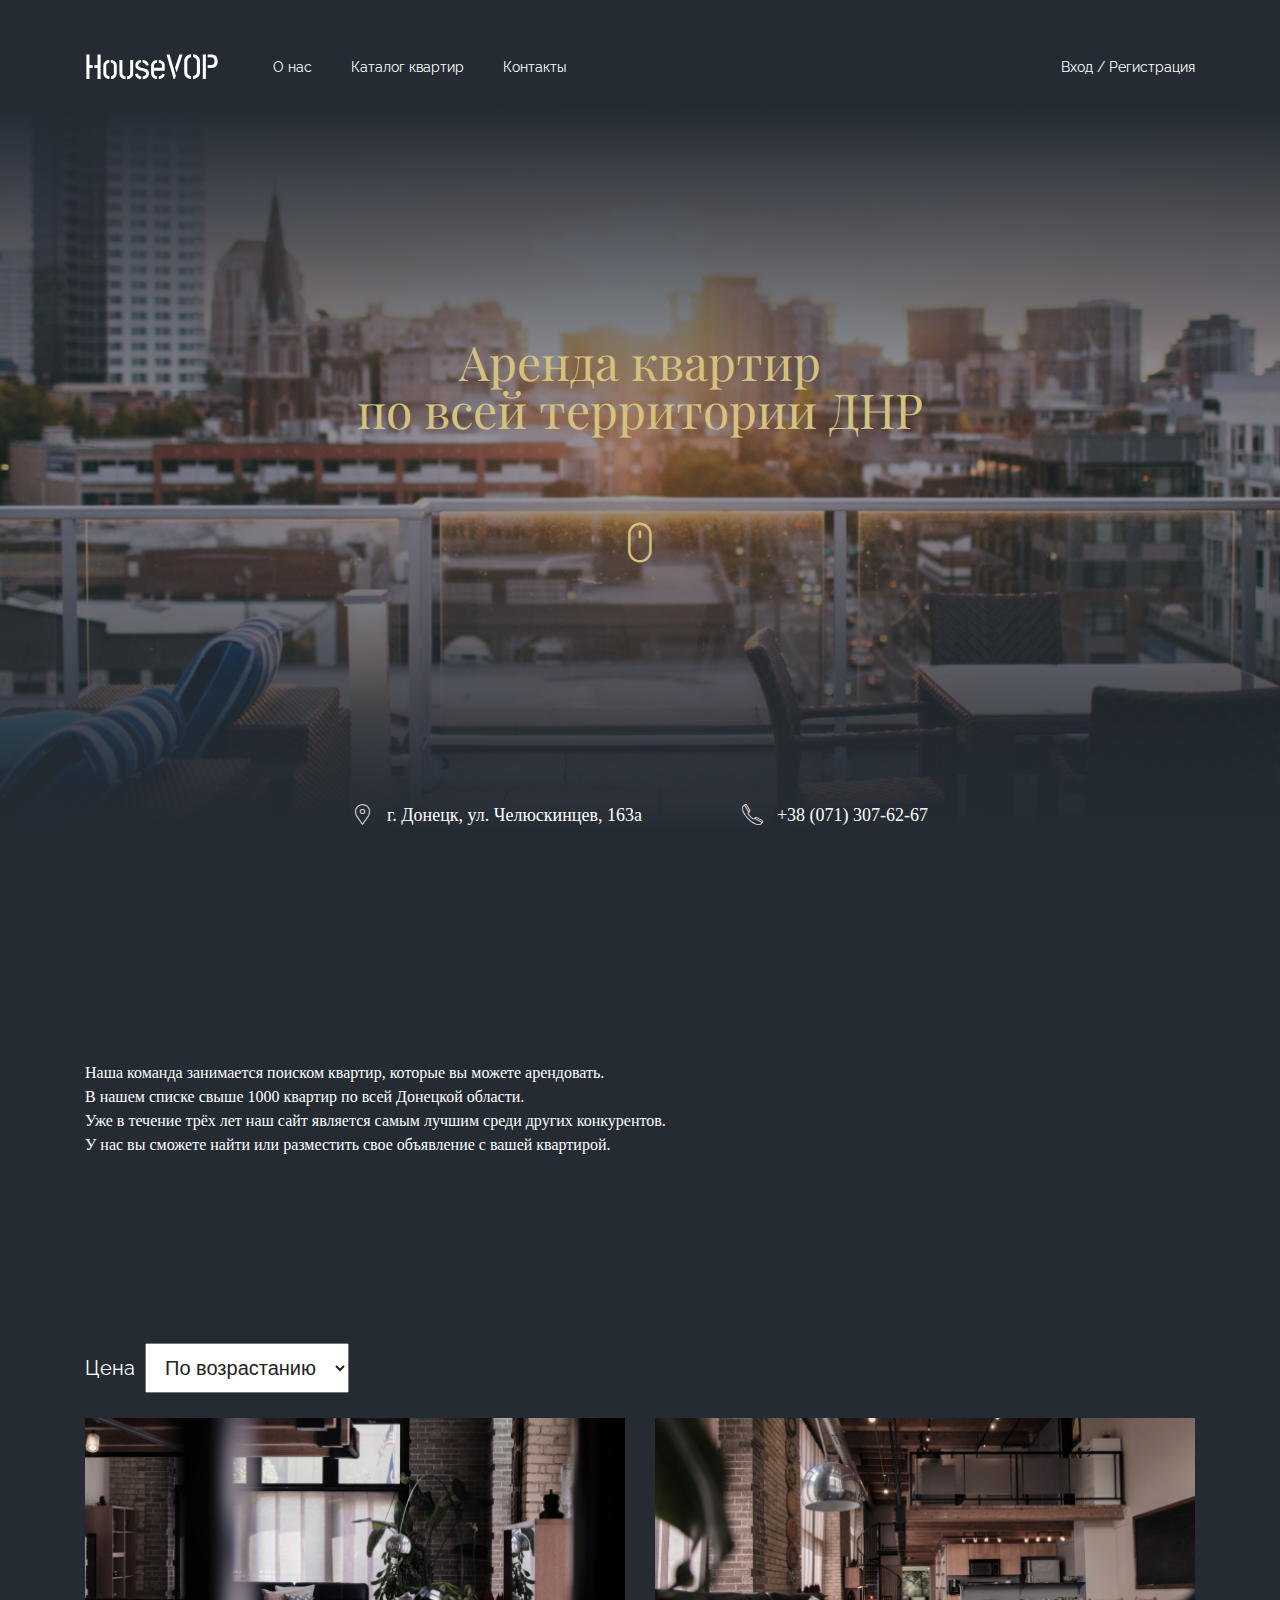
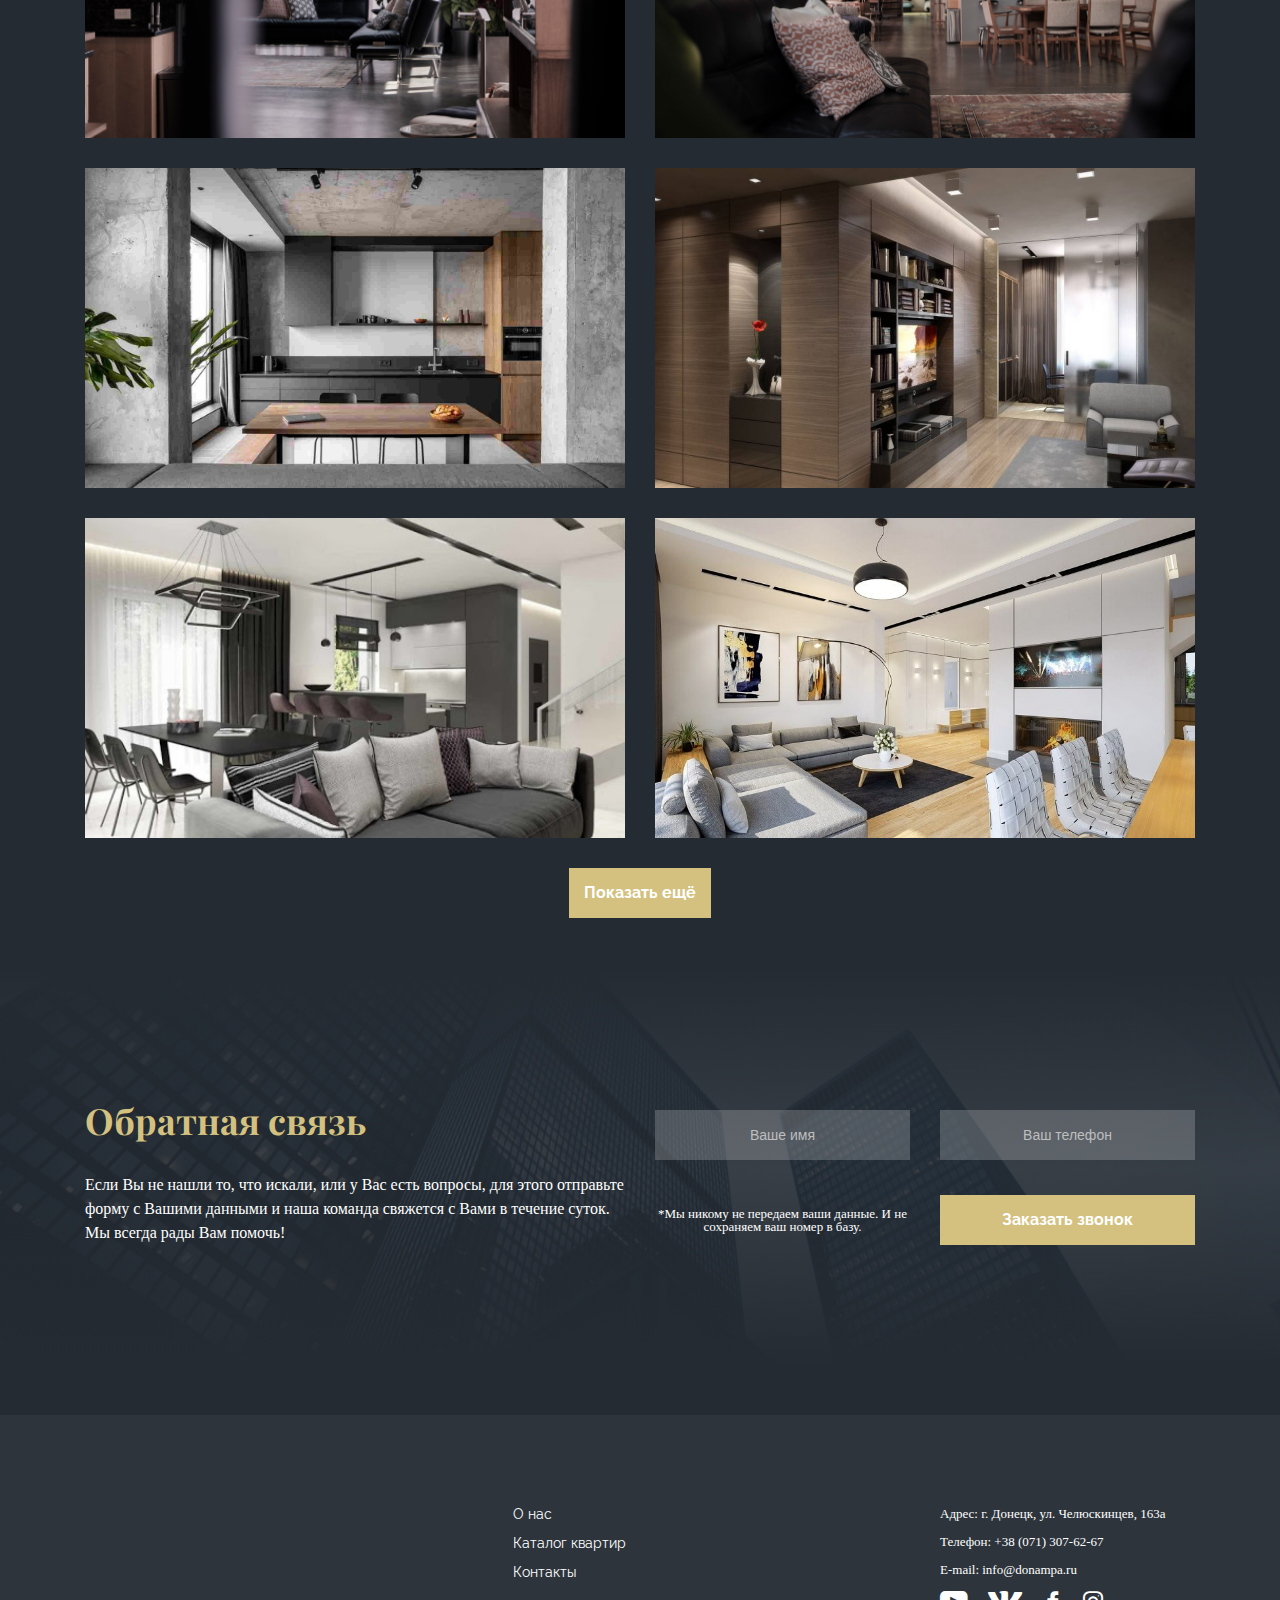
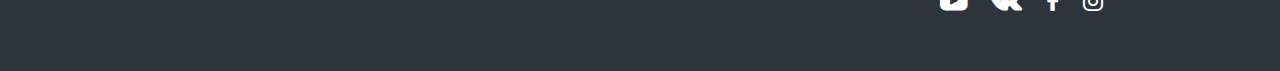
<file: index.html>
<!DOCTYPE html>
<html lang="en">
<head>
    <meta charset="UTF-8">
    <meta name="viewport" content="width=device-width, initial-scale=1.0">
    <title>Аренда квартир</title> 
    <link rel="stylesheet" href="https://cdn.jsdelivr.net/npm/bootstrap@4.5.3/dist/css/bootstrap.min.css" integrity="sha384-TX8t27EcRE3e/ihU7zmQxVncDAy5uIKz4rEkgIXeMed4M0jlfIDPvg6uqKI2xXr2" crossorigin="anonymous">
    <link href="css/reset.css" rel="stylesheet">
    <link href="css/style.css" rel="stylesheet">
    <link href="fonts/style.css" rel="stylesheet">
    <link href="css/adaptive.css" rel="stylesheet">
    <link href="https://fonts.googleapis.com/css2?family=Raleway:wght@400;700&display=swap" rel="stylesheet">
    <link href="https://fonts.googleapis.com/css2?family=Playfair+Display:wght@700&display=swap" rel="stylesheet">
    <link
    rel="stylesheet"
    href="https://cdnjs.cloudflare.com/ajax/libs/animate.css/4.1.1/animate.min.css"
  />
</head>
<body>
    <div class="ovh">
        <div class="closeblock"></div>
        <div class="btnmenu jcb">
            <div class="linemenu"></div>
            <div class="linemenu"></div>
            <div class="linemenu"></div>
        </div>
        <section id="begin">
            <header>
                <div class="container">
                    <div class="row aic jcb">
                        <div class="pd df aic">
                            <a href="#begin" class="logo">
                                <img data-wow-iteration="infinite" class="wow animate__pulse" src="img/logo.svg" alt="logo">
                            </a>
                            <nav class="menu-block pd">
                                <a href="#begin" class="logo moblogo">
                                    <img data-wow-iteration="infinite" class="wow animate__pulse" src="img/logo.svg" alt="logo">
                                </a>
                                <ul class="menu">
                                    <li class="menu-item">
                                        <a href="index.html#about">О нас</a>
                                    </li>
                                    <li class="menu-item">
                                        <a href="index.html#lofts">Каталог квартир</a>
                                    </li>
                                    <li class="menu-item">
                                        <a href="#footer">Контакты</a>
                                    </li>
                                </ul>
                            </nav>
                        </div>
                        <div class="login pdr">
                            <a href="#signin">Вход</a> / <a href="#register">Регистрация</a>
                        </div>
                        <div class="user pr pdr">
                            <div class="df aic">
                                <span id="loginuser">MariaIvchenkova</span>
                                <div class="avatar" style="background-image: url(img/default.png)"></div>
                            </div>
                            <ul class="dropdown">
                                <li><a href="profile.html">Мой профиль</a></li>
                                <li><a href="#logout">Выйти</a></li>
                            </ul>
                        </div>
                    </div>
                </div>
            </header>
            <div class="txt-begin">
                <h1>Аренда квартир <br> по всей территории ДНР</h1>
                <p class="mouse"><a href="#about" class="icon-mouse"></a></p>
            </div>
            <div class="row top-contacts aic jcc">
                <div class="contact pd"><p><i class="icon-placeholder"></i>г. Донецк, ул. Челюскинцев, 163а</p></div>
                <div class="contact mlcont pd"><p><a href="tel:+38(071)3076267"><i class="icon-phone"></i>+38 (071) 307-62-67</a></p></div>
            </div>
        </section>

        <section id="about">
            <div class="container pr left-form">
                <h2 class="wow animate__bounceInDown">О нас</h2>
                <p>Наша команда занимается поиском квартир, которые вы можете арендовать. <br>
                    В нашем списке свыше 1000 квартир по всей Донецкой области. <br>
                    Уже в течение трёх лет наш сайт является самым лучшим среди других конкурентов. <br>
                    У нас вы сможете найти или разместить свое объявление с вашей квартирой.</p>
            </div>
        </section>
        <section id="lofts">
            <div class="container pr">
                <h2 class="wow animate__bounceInDown">Каталог квартир</h2>
                <div class="sort">
                    <label for="">Цена</label>
                    <select class="form-control" id="type-calc">
                        <option value="">По возрастанию</option>
                        <option value="">По убыванию</option>
                    </select>
                </div>
                <div class="row">
                    <div class="lofts-col col-50">
                        <a href="single1.html" class="imgloft" style="background-image: url(img/1.jpg);">
                            <div class="grad wow animate__zoomIn">
                                <p>За месяц: <strong class="costmonth">5000</strong> руб. <br>
                                    За день: <strong class="costday">500</strong> руб.</p>
                                <p>Донецк, Петровский район, 4/9, 3к.</p>
                            </div>
                        </a> 
                    </div>
                    <div class="lofts-col col-50">
                        <a href="single2.html" class="imgloft" style="background-image: url(img/2.jpg);">
                            <div class="grad wow animate__zoomIn">
                                <p>За месяц: <strong class="costmonth">8000</strong> руб. <br>
                                    За день: <strong class="costday">700</strong> руб.</p>
                                <p>Донецк, Ленинский район, 4/5, 3к.</p>
                            </div>
                        </a> 
                    </div>
                    <div class="lofts-col col-50">
                        <a href="single3.html" class="imgloft" style="background-image: url(img/3.jpg);">
                            <div class="grad wow animate__zoomIn">
                                <p>За месяц: <strong class="costmonth">3000</strong> руб. <br>
                                    За день: <strong class="costday">300</strong> руб.</p>
                                <p>Донецк, Петровский район, 2/2, 4к.</p>
                            </div>
                        </a> 
                    </div>
                    <div class="lofts-col col-50">
                        <a href="single4.html" class="imgloft" style="background-image: url(img/4.jpg);">
                            <div class="grad wow animate__zoomIn">
                                <p>За месяц: <strong class="costmonth">9000</strong> руб. <br>
                                    За день: <strong class="costday">600</strong> руб.</p>
                                <p>Донецк, Киевский район, 1/9, 2к.</p>
                            </div>
                        </a> 
                    </div>
                    <div class="lofts-col col-50">
                        <a href="single5.html" class="imgloft" style="background-image: url(img/5.jpg);">
                            <div class="grad wow animate__zoomIn">
                                <p>За месяц: <strong class="costmonth">7000</strong> руб. <br>
                                    За день: <strong class="costday">700</strong> руб.</p>
                                <p>Донецк, Буденовский район, 4/9, 2к.</p>
                            </div>
                        </a> 
                    </div>
                    <div class="lofts-col col-50">
                        <a href="single6.html" class="imgloft" style="background-image: url(img/6.jpg);">
                            <div class="grad wow animate__zoomIn">
                                <p>За месяц: <strong class="costmonth">5000</strong> руб. <br>
                                    За день: <strong class="costday">500</strong> руб.</p>
                                <p>Донецк, Кировский район, 8/9, 3к.</p>
                            </div>
                        </a> 
                    </div>
                    <div class="forbtnmore col-100 df jcc">
                        <div class="btn wa df aic jcc">Показать ещё</div>
                    </div>
                </div> 
            </div>
        </section>
        <section id="form">
            <div class="container pr">
                <div class="row aie"> 
                    <div class="form-col left-form col-50">
                        <h3>Обратная связь</h3>
                        <p>Если Вы не нашли то, что искали, или у Вас есть вопросы, для этого отправьте форму с Вашими данными и наша команда свяжется с Вами в течение суток. Мы всегда рады Вам помочь!</p>
                    </div>
                    <div class="form-col right-form col-50">
                        <form class="row tac aic">
                            <div class="form2-col col-50">
                                <input name="name" type="text" placeholder="Ваше имя">
                            </div>
                            <div class="form2-col col-50">
                                <input name="tel" type="text" placeholder="Ваш телефон">
                            </div>
                            <div class="form2-col col-50">
                                <p>*Мы никому не передаем ваши данные. 
                                    И не сохраняем ваш номер в базу.</p>
                            </div>
                            <div class="form2-col col-50">
                                <div class="btn">Заказать звонок</div>
                            </div>
                        </form>
                    </div>
                </div>
        </section>
        <footer id="footer">
            <div class="container pr">
                <div class="row jcb">
                    <div class="form2-col col-25">
                        <a href="#begin" class="logo">
                            <img data-wow-iteration="infinite" class="wow animate__pulse" src="img/logo.svg" alt="logo">
                        </a>
                    </div>
                    <div class="form2-col col-25">
                        <nav class="menu-block">
                            <ul class="menu">
                                <li class="menu-item">
                                    <a href="index.html#about">О нас</a>
                                </li>
                                <li class="menu-item">
                                    <a href="index.html#lofts">Каталог квартир</a>
                                </li>
                                <li class="menu-item">
                                    <a href="#footer">Контакты</a>
                                </li>
                            </ul>
                        </nav>
                    </div>
                    <div class="form2-col col-25 contacts">
                        <p>Адрес: г. Донецк, ул. Челюскинцев, 163а</p>
                        <p>Телефон: +38 (071) 307-62-67</p>
                        <p>E-mail: <a href="emailto:info@donampa.ru">info@donampa.ru</a></p>
                        <div class="soc-icon df">
                            <a href="#" target="_blink"><i class="icon-yb"></i></a>
                            <a href="#" target="_blink"><i class="icon-vk"></i></a>
                            <a href="#" target="_blink"><i class="icon-fb"></i></a>
                            <a href="#" target="_blink"><i class="icon-ig"></i></a>
                        </div>
                    </div>
                </div>
            </div>
        </footer>
        <div class="closeblock2"></div>
        <div class="modal tac" id="signin">
            <h3>Вход</h3>
            <form>
                <div class="form2-col">
                    <input name="login" type="text" placeholder="Логин">
                </div>
                <div class="form2-col">
                    <input name="pass" type="password" placeholder="Пароль">
                </div>
                <div class="form2-col">
                    <p>*Мы никому не передаем ваши данные.</p>
                </div>
                <div class="error">Не все поля введены!</div>
                <div class="form2-col df jcc">
                    <div class="btn wa">Войти</div>
                </div>
            </form>
        </div>
        <div class="modal tac" id="register">
            <h3>Регистрация</h3>
            <form>
                <div class="form2-col">
                    <input name="login" type="text" placeholder="Логин">
                </div>
                <div class="form2-col">
                    <input name="pass" type="password" placeholder="Пароль">
                </div>
                <div class="form2-col">
                    <input name="pass2" type="password" placeholder="Пароль ещё раз">
                </div>
                <div class="form2-col">
                    <p>*Мы никому не передаем ваши данные.</p>
                </div>
                <div class="error">Не все поля введены!</div>
                <div class="form2-col df jcc">
                    <div class="btn wa">Зарегистрироваться</div>
                </div>
            </form>
        </div>
    </div>
    <script src='https://ajax.googleapis.com/ajax/libs/jquery/3.2.1/jquery.min.js'></script>
    <script src="https://cdnjs.cloudflare.com/ajax/libs/wow/1.1.2/wow.min.js"></script>
    <script src="js/slick.min.js"></script>
    <script src="js/my.js"></script>
</body>
</html>
</file>
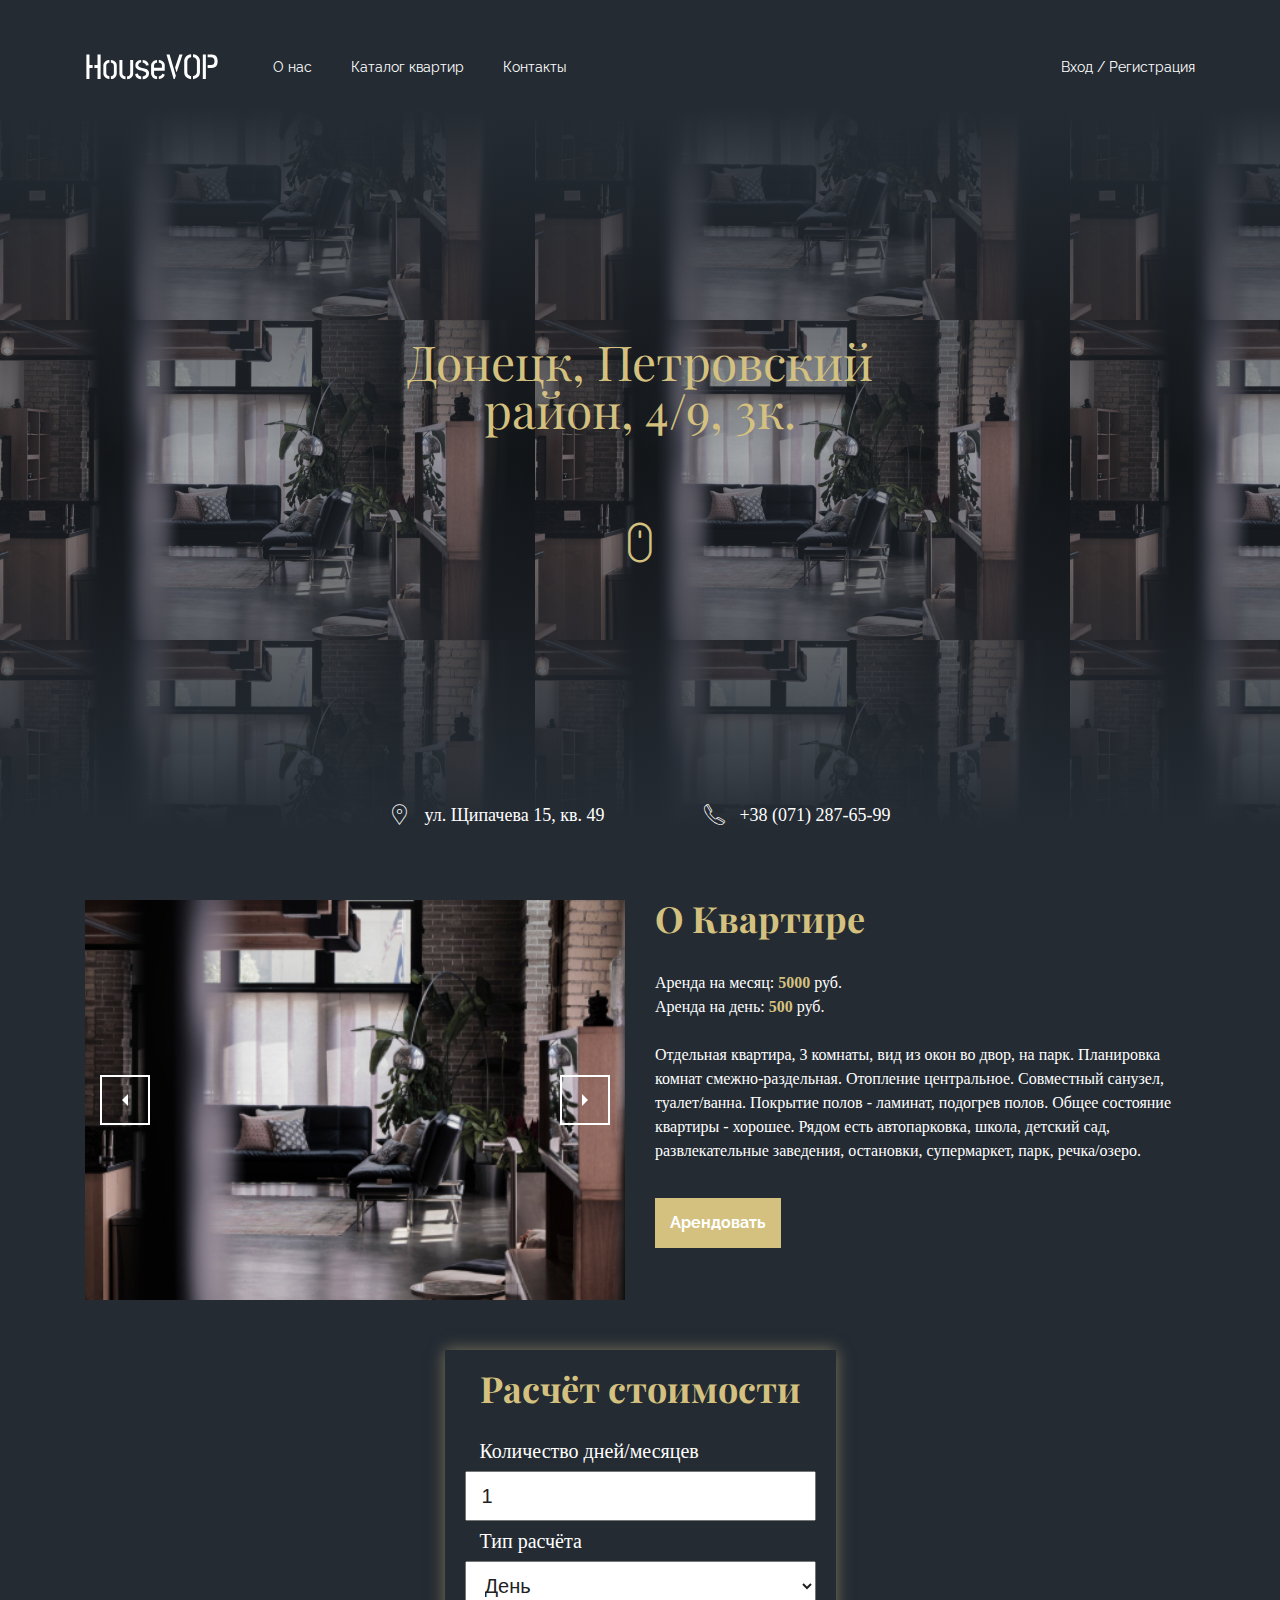
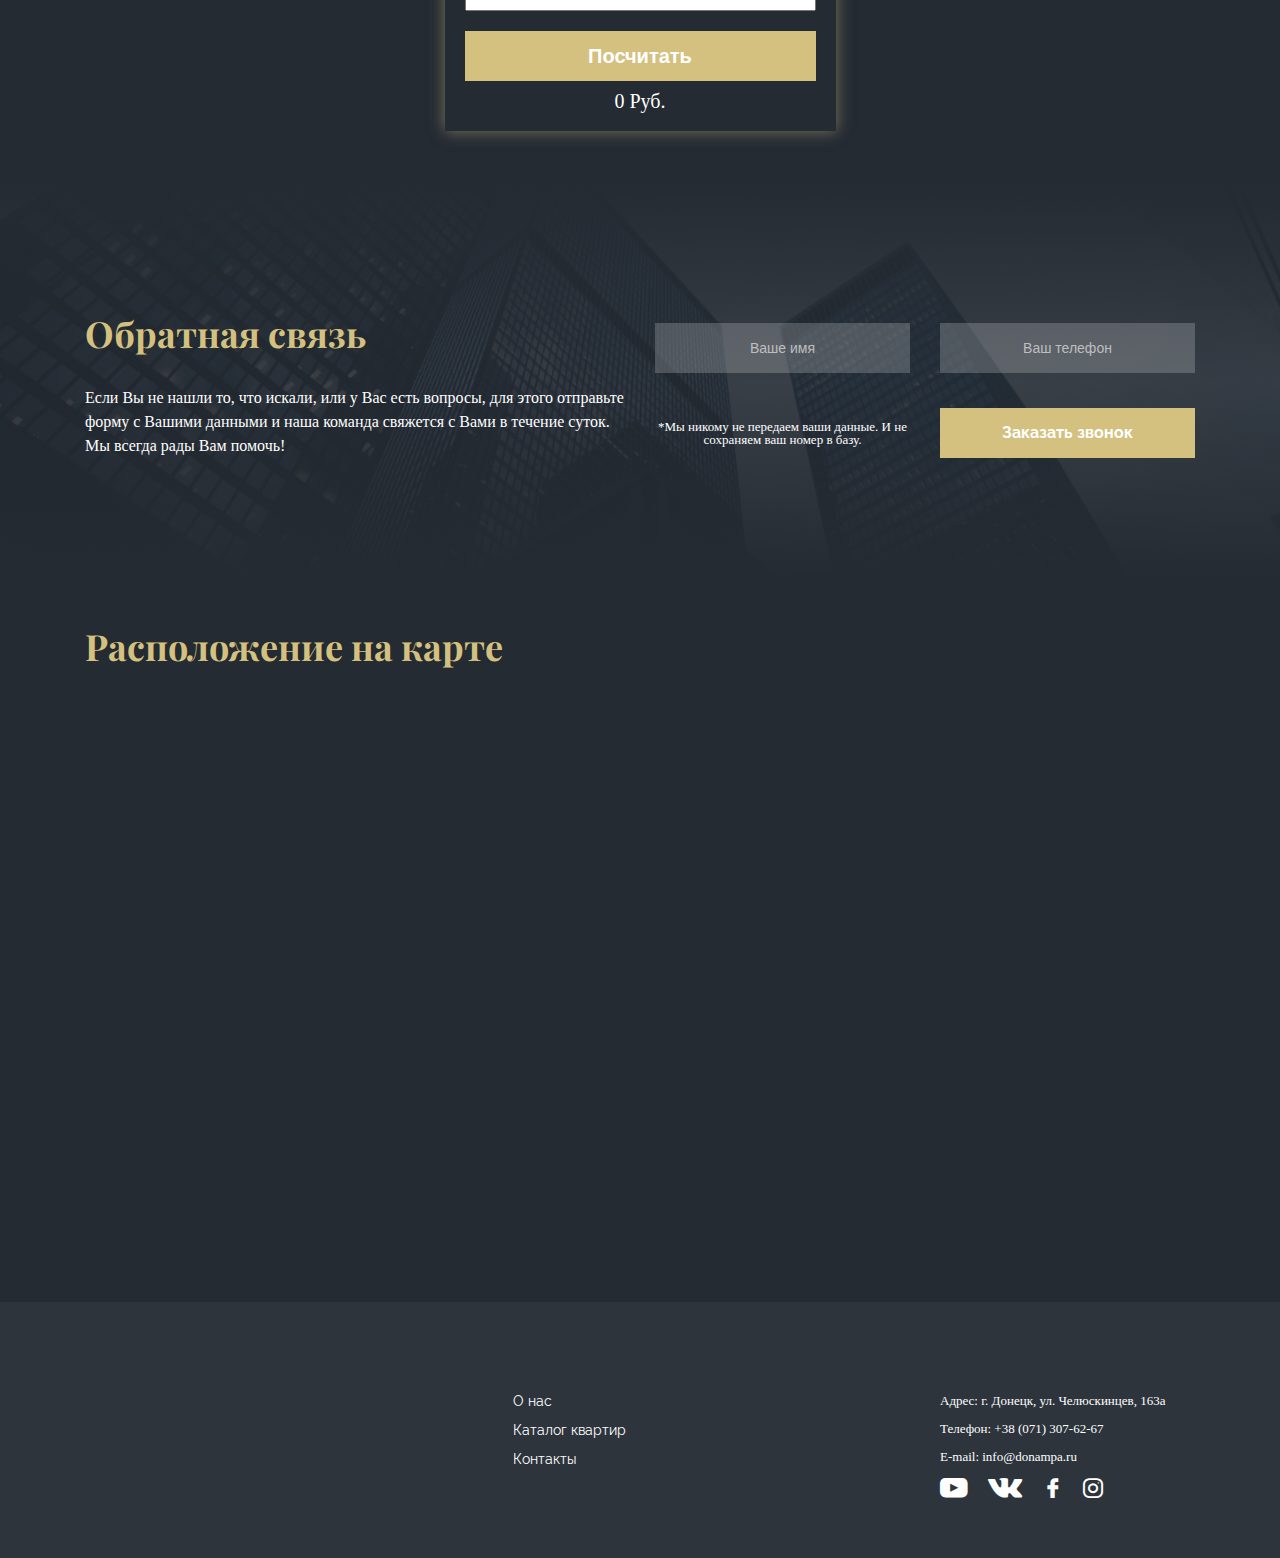
<file: single1.html>
<!DOCTYPE html>
<html lang="en">
<head>
    <meta charset="UTF-8">
    <meta name="viewport" content="width=device-width, initial-scale=1.0">
    <title>Аренда квартир</title> 
    <link href="css/reset.css" rel="stylesheet">
    <link href="css/style.css" rel="stylesheet">
    <link href="fonts/style.css" rel="stylesheet">
    <link href="css/adaptive.css" rel="stylesheet">
    <link href="https://fonts.googleapis.com/css2?family=Raleway:wght@400;700&display=swap" rel="stylesheet">
    <link href="https://fonts.googleapis.com/css2?family=Playfair+Display:wght@700&display=swap" rel="stylesheet">
    
    <link
    rel="stylesheet"
    href="https://cdnjs.cloudflare.com/ajax/libs/animate.css/4.1.1/animate.min.css"
  />
  
</head>
<body>
    <div class="ovh">
        <div class="closeblock"></div>
        <div class="btnmenu jcb">
            <div class="linemenu"></div>
            <div class="linemenu"></div>
            <div class="linemenu"></div>
        </div>
        <section id="begin" style="background: linear-gradient(180deg, #242B33 11.98%, rgba(45, 52, 60, 0.38) 51.04%, #242B33 92.19%), url(img/1.jpg);">
            <header>
                <div class="container">
                    <div class="row aic jcb">
                        <div class="pd df aic">
                            <a href="#begin" class="logo">
                                <img data-wow-iteration="infinite" class="wow animate__pulse" src="img/logo.svg" alt="logo">
                            </a>
                            <nav class="menu-block pd">
                                <a href="#begin" class="logo moblogo">
                                    <img data-wow-iteration="infinite" class="wow animate__pulse" src="img/logo.svg" alt="logo">
                                </a>
                                <ul class="menu">
                                    <li class="menu-item">
                                        <a href="index.html#about">О нас</a>
                                    </li>
                                    <li class="menu-item">
                                        <a href="index.html#lofts">Каталог квартир</a>
                                    </li>
                                    <li class="menu-item">
                                        <a href="#footer">Контакты</a>
                                    </li>
                                </ul>
                            </nav>
                        </div>
                        <div class="login pdr">
                            <a href="#signin">Вход</a> / <a href="#register">Регистрация</a>
                        </div>
                        <div class="user pr pdr">
                            <div class="df aic">
                                <span id="loginuser">MariaIvchenkova</span>
                                <div class="avatar" style="background-image: url(img/default.png)"></div>
                            </div>
                            <ul class="dropdown">
                                <li><a href="profile.html">Мой профиль</a></li>
                                <li><a href="#logout">Выйти</a></li>
                            </ul>
                        </div>
                    </div>
                </div>
            </header>
            <div class="txt-begin">
                <!-- <p class="header-subtitle">до Нового Года осталось</p>
                <div class="banner-tick">
                    <samp id="d"></samp>
                    <samp id="h"></samp>
                    <samp id="m"></samp>
                    <samp id="s"></samp>
                </div> -->
                <h1>Донецк, Петровский район, 4/9, 3к.</h1>
                <p class="mouse"><a href="#aboutapp" class="icon-mouse"></a></p>
            </div>
            <div class="row top-contacts aic jcc">
                <div class="contact pd"><p><i class="icon-placeholder"></i>ул. Щипачева 15, кв. 49</p></div>
                <div class="contact mlcont pd"><p><a href="tel:+38(071)9999999"><i class="icon-phone"></i>+38 (071) 287-65-99</a></p></div>
            </div>
        </section>

        <section id="aboutapp">
            <div class="container pr left-form">
                <div class="row">
                    <div class="col-50">
                        <div class="forslider pr">
                            <div class="slides">
                                <div class="slide" style="background-image: url(img/1.jpg);"></div>
                                <div class="slide" style="background-image: url(img/2.jpg);"></div>
                                <div class="slide" style="background-image: url(img/3.jpg);"></div>
                                <div class="slide" style="background-image: url(img/4.jpg);"></div>
                            </div>
                            <div class="btnslide btnprev"></div>
                            <div class="btnslide btnnext"></div>
                        </div>
                    </div>
                    <div class="col-50 infoapp">
                        <h2 class="wow animate__bounceInDown">О Квартире</h2>
                        <p>Аренда на месяц: <strong class="costmonth">5000</strong> руб. <br>
                            Аренда на день: <strong class="costday">500</strong> руб. <br><br>
                            Отдельная квартира, 3 комнаты, вид из окон во двор, на парк. 
                            Планировка комнат смежно-раздельная. 
                            Отопление центральное. Совместный санузел, туалет/ванна. 
                            Покрытие полов - ламинат, подогрев полов. Общее состояние квартиры - хорошее.
                            Рядом есть автопарковка, школа, детский сад, развлекательные заведения, остановки, супермаркет, парк, речка/озеро.
                        </p>
                        <div class="forbtn">
                            <div id="btnarenda" class="btn wa df aic jcc">Арендовать</div>
                        </div>
                    </div>
                </div>
            </div>
        </section>

        <section class="container-calc">
            <div class="box-calc col-12 col-md-4">
                <div class="calc p-4 mt-5">
                    <h3 class="col-100">Расчёт стоимости</h3>
                    <label class="col-100" for="">Количество дней/месяцев</label>
                    <input type="number" min="1" value="1" step="1" class="form-control col-100" id="count">
                    <label for="" class="col-100">Тип расчёта</label>
                    <select class="form-control col-100" id="type-calc">
                        <option value="День">День</option>
                        <option value="Месяц">Месяц</option>
                    </select>
                    <input class="btn" type="button" value="Посчитать" onclick="calc();">
                    <p class="display-4"><span id="final_price">0</span> Руб.</p>
                </div>
            </div>
        </section>

        <section id="form">
            <div class="container pr">
                <div class="row aie"> 
                    <div class="form-col left-form col-50">
                        <h3>Обратная связь</h3>
                        <p>Если Вы не нашли то, что искали, или у Вас есть вопросы, для этого отправьте форму с Вашими данными и наша команда свяжется с Вами в течение суток. Мы всегда рады Вам помочь!</p>
                    </div>
                    <div class="form-col right-form col-50">
                        <form class="row tac aic">
                            <div class="form2-col col-50">
                                <input name="name" type="text" placeholder="Ваше имя">
                            </div>
                            <div class="form2-col col-50">
                                <input name="tel" type="text" placeholder="Ваш телефон">
                            </div>
                            <div class="form2-col col-50">
                                <p>*Мы никому не передаем ваши данные. 
                                    И не сохраняем ваш номер в базу.</p>
                            </div>
                            <div class="form2-col col-50">
                                <div class="btn">Заказать звонок</div>
                            </div>
                        </form>
                    </div>
                </div>
        </section>
        <section id="maps">
            <div class="container pr">
                <h4>Расположение на карте</h4>
                <div class="form-maps">
                    <iframe src="https://www.google.com/maps/embed?pb=!1m18!1m12!1m3!1d1996.3990434875361!2d30.41179831559199!3d59.97529156610391!2m3!1f0!2f0!3f0!3m2!1i1024!2i768!4f13.1!3m3!1m2!1s0x469633caa90a98eb%3A0x3789cf9d73a86336!2z0L_RgC4g0JzQsNGA0YjQsNC70LAg0JHQu9GO0YXQtdGA0LAsINCh0LDQvdC60YIt0J_QtdGC0LXRgNCx0YPRgNCzLCDQoNC-0YHRgdC40Y8!5e0!3m2!1sru!2sua!4v1604047167966!5m2!1sru!2sua" width="600" height="450" frameborder="0" style="border:0;" allowfullscreen="" aria-hidden="false" tabindex="0"></iframe>
                </div>
            </div>
        </section>
        <footer id="footer">
            <div class="container pr">
                <div class="row jcb">
                    <div class="form2-col col-25">
                        <a href="#begin" class="logo">
                            <img data-wow-iteration="infinite" class="wow animate__pulse" src="img/logo.svg" alt="logo">
                        </a>
                    </div>
                    <div class="form2-col col-25">
                        <nav class="menu-block">
                            <ul class="menu">
                                <li class="menu-item">
                                    <a href="index.html#about">О нас</a>
                                </li>
                                <li class="menu-item">
                                    <a href="index.html#lofts">Каталог квартир</a>
                                </li>
                                <li class="menu-item">
                                    <a href="#footer">Контакты</a>
                                </li>
                            </ul>
                        </nav>
                    </div>
                    <div class="form2-col col-25 contacts">
                        <p>Адрес: г. Донецк, ул. Челюскинцев, 163а</p>
                        <p>Телефон: +38 (071) 307-62-67</p>
                        <p>E-mail: <a href="emailto:info@donampa.ru">info@donampa.ru</a></p>
                        <div class="soc-icon df">
                            <a href="#" target="_blink"><i class="icon-yb"></i></a>
                            <a href="#" target="_blink"><i class="icon-vk"></i></a>
                            <a href="#" target="_blink"><i class="icon-fb"></i></a>
                            <a href="#" target="_blink"><i class="icon-ig"></i></a>
                        </div>
                    </div>
                </div>
            </div>
        </footer>
        <div class="closeblock2"></div>
        <div class="modal tac" id="signin">
            <h3>Вход</h3>
            <form>
                <div class="form2-col">
                    <input name="login" type="text" placeholder="Логин">
                </div>
                <div class="form2-col">
                    <input name="pass" type="password" placeholder="Пароль">
                </div>
                <div class="form2-col">
                    <p>*Мы никому не передаем ваши данные.</p>
                </div>
                <div class="error">Не все поля введены!</div>
                <div class="form2-col df jcc">
                    <div class="btn wa">Войти</div>
                </div>
            </form>
        </div>
        <div class="modal tac" id="register">
            <h3>Регистрация</h3>
            <form>
                <div class="form2-col">
                    <input name="login" type="text" placeholder="Логин">
                </div>
                <div class="form2-col">
                    <input name="pass" type="password" placeholder="Пароль">
                </div>
                <div class="form2-col">
                    <input name="pass2" type="password" placeholder="Пароль ещё раз">
                </div>
                <div class="form2-col">
                    <p>*Мы никому не передаем ваши данные.</p>
                </div>
                <div class="error">Не все поля введены!</div>
                <div class="form2-col df jcc">
                    <div class="btn wa">Зарегистрироваться</div>
                </div>
            </form>
        </div>
        <div class="modal tac" id="arenda">
            <h3>Аренда</h3>
            <form>
                <div class="form2-col">
                    <input name="login" type="text" placeholder="Ваше имя">
                </div>
                <div class="form2-col">
                    <input name="pass" type="password" placeholder="Ваш телефон">
                </div>
                <div class="form2-col">
                    <p>*Мы никому не передаем ваши данные.</p>
                </div>
                <div class="error">Не все поля введены!</div>
                <div class="form2-col df jcc">
                    <div class="btn wa">Отправить</div>
                </div>
            </form>
        </div>
    </div>
    <script src='https://ajax.googleapis.com/ajax/libs/jquery/3.2.1/jquery.min.js'></script>
    <script src="https://cdnjs.cloudflare.com/ajax/libs/wow/1.1.2/wow.min.js"></script>
    <script src="js/slick.min.js"></script>
    <script src="js/my.js"></script>
    <script src="js/calc.js"></script>
</body>
</html>
</file>
<file: css/style.css>
body{
    font-family: 'Raleway', sans-serif;
    font-size: 14px;
    background-color: #242B33;
    color: #ffffff;
    box-sizing: border-box;
}
body *{
    box-sizing: inherit;
}
.ovh{
    overflow: hidden;
}
h1,h2,h3,h4,h5,h6{
    font-family: 'Playfair Display', serif;
    color: #D4C17F;
}
h1{
    font-size: 48px;
    max-width: 600px;
    margin: 0 auto;
}
img{
    width: 100%;
}
a, a i:before{
    color: #ffffff;
    text-decoration: none;
    transition: color 400ms;
    outline: none !important;
}
a:hover, a:hover i:before{
    color: #D4C17F;
}
a img{
    transition: opacity 400ms;
}
a img:hover{
    opacity: 0.8;
}
#begin{
    background: linear-gradient(180deg, #242B33 11.98%, rgba(45, 52, 60, 0.38) 51.04%, #242B33 92.19%), url(../img/bg1.jpg) center no-repeat;
    background-size: cover;
    height: 100vh;
    min-height: 500px;
    display: flex;
    flex-direction: column;
    justify-content: space-between;
    align-items: center;
}
header{
    padding-top: 34px;
    width: 100%;
}
.container{
    width: 100%;
    max-width: 1140px;
    margin: 0 auto;
    padding-left: 15px;
    padding-right: 15px;
}
.row{
    margin-left: -15px;
    margin-right: -15px;
    display: flex;
    flex-wrap: wrap;
}
.df{
    display: flex;
}
.aic{
    align-items: center;
}
.aie{
    align-items: flex-end;
}
.jcb{
    justify-content: space-between;
}
.jcc{
    justify-content: center;
}
.logo{
    width: 134px;
    display: block;
}
.menu{
    display: flex;
}
.menu-item{
    margin-left: 39px;
}
.user{
    display: none;
    padding-top: 10px;
    padding-bottom: 10px;
}
.auth .user{
    display: block;
}
.auth .login{
    display: none;
}
.avatar{
    height: 35px;
    width: 35px;
    background-size: cover;
    background-position: center;
    border-radius: 50%;
    border: 1px solid #fff;
    margin-left: 15px;
    position: relative;
}
.dropdown{
    display: none;
    position: absolute;
    width: 100%;
    background-color: #242B33;
    top: 100%;
    padding: 15px;
    flex-direction: column;
    border-radius: 15px;
    min-width: 120px;
}
.dropdown li:not(:first-child){
    margin-top: 10px;
}
.user:hover .dropdown{
    display: flex;
}
.txt-begin{
    text-align: center;
}
.mouse{
    margin-top: 90px;
    font-size: 40px;
    transition: transform 400ms;
}
.mouse:hover{
    transform: scale(1.2);
}
.contact i{
    font-size: 21px;
    margin-right: 14px;
}
.contact p, .contact a{
    display: inline-flex;
    align-items: center;
    font-size: 18px;
}
.mlcont{
    margin-left: 70px;
}
.pd{
    padding-left: 15px;
    padding-right: 15px;
}
.pdr{
    padding-right: 15px;
}
.top-contacts{
    padding-bottom: 74px;
}
#about .container, .aboutapp .container{
    padding-top: 90px;
}
#about h2, #aboutapp h2{
    padding-bottom: 35px;
}
.pr{
    position: relative;
}
h2{
    font-weight: 700;
    font-size: 36px;
}
#lofts h2{
    padding-top: 100px;
    padding-bottom: 50px;
}
.col-100, .col-50, .col-25{
    padding-right: 15px;
    padding-left: 15px;
}
.col-100{
    width: 100%;
}
.col-50{
    width: 50%;
}
.col-25{
    width: 25%;
}
.lofts-col, .form-col{
    padding-bottom: 30px;
}
.lofts-col p{
    font-size: 20px;
    line-height: 1.15;
}
.imgloft{
    display: block;
    height: 320px;
    background-size: cover;
    background-position: center;
}
.grad{
    display: flex;
    flex-direction: column;
    justify-content: space-between;
    padding: 30px;
    height: 100%;
    background: linear-gradient(180deg, rgba(45, 52, 60, 0.8), rgba(45, 52, 60, 0) 50%, rgba(45, 52, 60, 0.8) 100%);
}
h3{
    font-weight: 700;
    font-size: 36px;
    padding-bottom: 35px;
}
.left-form p{
    font-size: 16px;
    line-height: 1.5;
}
.form2-col{
    margin-top: 35px;
}
.modal .form2-col{
    margin-top: 15px;
}
.modal .form2-col:first-child{
    margin-top: 0;
}
.right-form p{
    font-size: 13px;
}
.tac{
    text-align: center;
}
form input, .btn{
    background-color: rgba(255,255,255,0.2);
    border: none;
    height: 50px;
    width: 100%;
    animation: input 4s;
}
.btn.wa{
    width: auto;
}
@keyframes input{
    0%,
    20%,
    40% {
        transform: scale(0.5);
        opacity: 0.3;
    }
    30%,
    60%,
    85% {
        transform: scale(1);
        opacity: 1;
    }
    100%{
        opacity: 1;
        transform: scale(1);
    }
}
form input, form input::placeholder{
    text-align: center;
    color: #bebebe;
    font-size: 14px;
}
.btn{
    background-color: #d4c17f;
    color: #ffffff;
    font-weight: bold;
    font-size: 16px;
    transition: transform 400ms;
    padding: 10px 15px;
    cursor: pointer;
    display: inline-flex;
    align-items: center;
    justify-content: center;
}
.btn:hover{
    transform: scale(1.1);
}
#form{
    background: linear-gradient(180deg, #242B33 10.42%, rgba(36, 43, 51, 0) 50.52%, #242B33 90.1%), linear-gradient(0deg, rgba(36, 43, 51, 0.9), rgba(36, 43, 51, 0.9)), url(../img/build.jpg)#C4C4C4;
    background-size: cover;
    background-position: center;
    background-repeat: no-repeat;
    padding-top: 157px;
    padding-bottom: 140px;
}
h4{
    font-weight: 700;
    font-size: 36px;
    padding-bottom: 100px;
}
.form-maps{
    display: flex;
    justify-content: center;
    padding-bottom: 180px;
}
.form-maps iframe{
    width: 1110px;
    height: 358px;
}
h5{
    font-weight: 700;
    font-size: 36px;
}
#form-questions form{
    padding-top: 15px;
    padding-bottom: 180px; 
}
.form2-col p{
    font-size: 13px;
}
footer .menu{
    flex-direction: column;
}
footer .menu-item{
    margin-left: 0;
    margin-bottom: 15px;
}
.contacts p{
    margin-left: 0;
    margin-bottom: 15px; 
}
.soc-icon{
    margin-left: -20px;
}
.soc-icon a{
    margin-left: 20px;
}
.soc-icon a i{
    font-size: 20px;
    height: 20px;
    width: 20px;
    display: block;
    position: relative;
}
.soc-icon a .icon-yb{
    font-size: 28.26px;  
    width: 28.26px;  
}
.soc-icon a .icon-vk{
    font-size: 35.05px;
    width: 35.05px;
}
.soc-icon a i:before{
    position: absolute;
    top: 50%;
    transform: translateY(-50%);
}
.contacts{
    margin-bottom: 15px;
}
#footer{
    padding-top: 57px;
    padding-bottom: 45px;
    background: #2D343C;
}

.banner-tick samp{
    font-size: 5em;
    font-weight: 700;
    color:#D4C17F;
    font-family: 'Roboto';
}

.header-subtitle{
    font-family: 'Raleway', sans-serif;
    font-size: 30px;
}
.infoapp strong{
    font-weight: bold;
    color:#D4C17F;
}
.slide{
    width: 100%;
    height: 400px;
    background-size: cover;
    background-position: center;
    background-repeat: no-repeat;
}
.btnslide {
    position: absolute;
    width: 50px;
    height: 50px;
    top: 50%;
    transform: translateY(-50%);
    cursor: pointer;
    border: 2px solid #fff;
    transition: background-color 400ms;
    display: flex;
    align-items: center;
    justify-content: center;
}
.forslider{
    overflow: hidden;
}
.slick-track{
    display: flex;
}
.btnslide:hover{
    background-color: #242B33;
}
.btnslide:before{
    content: '';
    border: 6px solid transparent;
}
.btnprev{
    left: 15px;
}
.btnprev:before{
    content: '';
    border-right-color: #fff;
    margin-right: 6px;
}
.btnnext{
    right: 15px;  
}
.btnnext:before{
    content: '';
    border-left-color: #fff;
    margin-left: 6px;
}
#btnarenda{
    margin-top: 35px;
}

.closeblock2, .modal{
    display: block;
    width: 100%;
    opacity: 0;
    transition: opacity 400ms;
    position: fixed;
    transform: translateX(calc(-100% - 15px));
    background-color: #242B33;
    left: 0;
    top: 0;
}
.closeblock2{
    height: 100vh;
    z-index: 8;
}
.modal{
    max-width: 500px;
    max-height: calc(100vh - 60px);
    z-index: 9;
    box-shadow: 0px 0px 15px rgba(212,192,132,0.5);
    overflow: auto;
    padding: 30px 15px;
}
.openmodal .closeblock2{
    transform: translateX(0);
}
.opensignin #signin, .openregister #register, .openarenda #arenda{
    transform: translate(-50%, -50%);
    opacity: 1;
    top: 50%;
    left: 50%;
}
.openmodal .closeblock2{
    opacity: 0.5;
}
.error{
    margin-top: 15px;
    color: red;
}
.btnmenu, .moblogo, .closeblock, .error{
	display: none;
}
.showerror .error{
    display: block !important;
}

/* Номера страниц */

.sort{
    margin-bottom: 25px;
    display: flex;
    align-items: center;
    justify-content: flex-start;
    font-size: 20px;
    width: 50%;
}

.sort select{
    margin: 0 10px;
    padding: 10px 15px;
    width: auto;
}

.pagination > li > a{

    background-color: #d4c17f;
    color: white;
}

.pagination > li > a:focus,
.pagination > li > a:hover,
.pagination > li > span:focus,
.pagination > li > span:hover
{
    color: #d4c17f;
    background-color: white;
    border-color: #ddd;
}

/* Номера страниц */

/* Профиль */

.profile-info{
    padding: 50px 0;
    box-shadow: 0px 0px 15px rgba(212,192,132,0.5);

}

.user-block{
    padding: 50px 0;
}

.profile-btn{
    margin: 10px 0;
    padding: 10px;
}

.profile-btn .btn{
    margin: 0 10px;
}

.btn-add{
    background-color: rgb(1, 109, 1);
}

.btn-delete{
    background-color: rgb(180, 0, 0);
}

.btn-add:hover{
    color: rgb(1, 109, 1);
    background-color: white;
    border:  2px solid rgb(1, 109, 1);
}


.btn-delete:hover{
    color: rgb(180, 0, 0);
    background-color: white;
    border:  2px solid rgb(180, 0, 0);
}

.profile-info{
    display: flex;
    padding-top: 20px;
    justify-content: center;
    align-items: center;

}

.profile-info .ava{
    width: 50%;
    display: flex;
    flex-direction: column;
    align-items: center;
    justify-content: center;
}

.ava img{
    width: 300px;
    padding: 10px;
}

.description div{
    display: flex;
    align-items: center;
    justify-content: flex-start;
    padding: 10px 0;
    width: 100%;
}

.description h2{
    padding: 20px 0;
}

.description h6{
    padding: 0px 10px;
}

.description .btn{
    display: flex;
    align-items: center;
    justify-content: center;
}

.ava .forbtnmore{
    display: flex;
    flex-direction: column;
    align-items: center;
    justify-content: center;
}

.ava .forbtnmore .btn{
    width: 300px;
    margin: 5px 0;
}

/* Профиль */

/* Калькулятор */
.container-calc{
    display: flex;
    align-items: center;
    justify-content: center;
}

.calc{
    box-shadow: 0px 0px 15px rgba(212,192,132,0.5);
    display: flex;
    flex-direction: column;
    align-items: center;
    justify-content: center;
    padding: 20px;
    margin-top: 50px;
}

.calc label, p{
    font-family: Georgia, 'Times New Roman', Times, serif;
    font-size: 20px;
}

.calc input,select{
    margin: 10px 0;
    font-size: 20px;
    height: 50px;
}

/* Калькулятор */

/*Сортировка*/
.sort{
    margin-bottom: 25px;
    display: flex;
    align-items: center;
    justify-content: flex-start;
    font-size: 20px;
    width: 50%;
}

.sort select{
    margin: 0 10px;
    padding: 10px 15px;
    width: auto;
}
/*Сортировка*/
</file>
<file: fonts/style.css>
@font-face {
  font-family: 'icomoon';
  src:  url('icomoon.eot?r6cccx');
  src:  url('icomoon.eot?r6cccx#iefix') format('embedded-opentype'),
    url('icomoon.ttf?r6cccx') format('truetype'),
    url('icomoon.woff?r6cccx') format('woff'),
    url('icomoon.svg?r6cccx#icomoon') format('svg');
  font-weight: normal;
  font-style: normal;
  font-display: block;
}

[class^="icon-"], [class*=" icon-"] {
  /* use !important to prevent issues with browser extensions that change fonts */
  font-family: 'icomoon' !important;
  speak: never;
  font-style: normal;
  font-weight: normal;
  font-variant: normal;
  text-transform: none;
  line-height: 1;

  /* Better Font Rendering =========== */
  -webkit-font-smoothing: antialiased;
  -moz-osx-font-smoothing: grayscale;
}

.icon-bench:before {
  content: "\e900";
  color: #d4c17f;
}
.icon-bicycle:before {
  content: "\e901";
  color: #d4c17f;
}
.icon-building:before {
  content: "\e902";
  color: #d4c17f;
}
.icon-fb:before {
  content: "\e903";
  color: #fff;
}
.icon-fountain:before {
  content: "\e904";
  color: #d4c17f;
}
.icon-ig:before {
  content: "\e905";
  color: #fff;
}
.icon-mouse:before {
  content: "\e906";
  color: #d4c17f;
}
.icon-phone:before {
  content: "\e907";
  color: #fff;
}
.icon-placeholder:before {
  content: "\e908";
  color: #fff;
}
.icon-play:before {
  content: "\e909";
  color: #d4c17f;
}
.icon-vk:before {
  content: "\e90a";
  color: #fff;
}
.icon-yb:before {
  content: "\e90b";
  color: #fff;
}
</file>
<file: css/adaptive.css>
@media (max-width: 991.97px){
    h1{
        font-size: 36px;
        max-width: 450px;
    }
    .banner-tick samp{
        font-size: 4em;
    }
    .header-subtitle{
        font-size: 24px;
    }
    .logo{
        width: 100px;
    }
    .mouse{
        margin-top: 50px;
        font-size: 35px;
    }
    .top-contacts{
        padding-bottom: 15px;
    }
    header{
        padding-top: 15px;
    }
    #begin{
        min-height: 375px;
    }
    #about .container, #aboutapp .container{
        padding-top: 50px;
    }
    .about-col i{
        font-size: 60px;
    }
    .about-col p{
        padding-top: 30px;
        font-size: 16px;
    }
    .about-col{
        padding-left: 15px;
        padding-right: 15px;
    }
    #lofts h2{
        padding-top: 70px;
        padding-bottom: 50px;
    }
    .grad {
        padding: 15px;
    }
    .imgloft{
        height: 260px;
    }
    .lofts-col p{
        font-size: 18px;
    }
    #form{
        padding-top: 50px;
        padding-bottom: 50px;
    }
    h2,h3,h4,h5{
        font-size: 30px;
    }
    .left-form p{
        font-size: 14px;
    }
    .btn{
        font-size: 14px;
    }
    h4{
        padding-bottom: 50px;
    }
    .form-maps, #form-questions form{
        padding-bottom: 60px;
    }
    #footer{
        padding-top: 0px;
        padding-bottom: 15px;
    }
    .form2-col{
        margin-top: 30px;
    }
    .slide{
        height: 300px;
    }
}

@media (max-width: 767.97px){
    body{
        font-size: 13px;
    }
    .about-col p{
        padding-top: 15px;
        font-size: 14px;
    }
    .imgloft{
        height: 180px;
    }
    .lofts-col p{
        font-size: 14px;
    }
    h2,h3,h4,h5{
        font-size: 30px;
    }
    .soc-icon a{
        margin-left: 15px;
    }
    .form2-col.col-25:first-child{
        width: 100%;
    }
    .form2-col.col-25{
        width: 33.333%;
    }
    #form-questions .tac{
        text-align: left;
    }
    #form .col-50{
        width: 100%;
    }
    .menu-item{
        margin-left: 16px;
    }
    #aboutapp .col-50{
        width: 100%;
    }
    .infoapp{
        order: -1;
        padding-bottom: 50px;
    }
    .slide{
        height: 400px;
    }
    .profile-info{
        flex-direction: column;
    }
}

@media (max-width: 575.97px){
    .closeblock{
        display: block;
        width: 100%;
        opacity: 0;
        transition: opacity 400ms;
        background-color: #242B33;
        z-index: 8;
    }
    .closeblock, header .menu-block{
        position: fixed;
        left: 0;
        top: 0;
        height: 100vh;
        transform: translateX(calc(-100% - 15px));
    }
    header .menu-block{     
        width: 250px;
        background-color: #242B33;
        box-shadow: 0px 0px 15px rgba(212,192,132,0.5);
        transition: transform 400ms;
        padding: 15px;
        padding-top: 50px;
        z-index: 9;
    }
    header .menu, .moblogo{
        display: block;
    }
    .moblogo{
        margin-top: 0 !important;
    }
    .btnmenu{
        display: flex;
        flex-direction: column;
        width: 30px;
        height: 20px;
        position: fixed;
        left: 15px;
        top: 15px;
        z-index: 10;
    }
    .linemenu{
        width: 100%;
        height: 1px;
        background-color: #fff;
        transition: width 400ms;
    }
    .linemenu:nth-child(2){
        width: 70%;
    }
    .menu-item{
        margin-left: 0px;
        margin-top: 15px;
    }
    .activemenu .closeblock, .activemenu header .menu-block{
        transform: translateX(0);
    }
    .activemenu .closeblock{
        opacity: 0.5;
    }
    .activemenu .linemenu{
        width: 100%;
        background-color: rgb(212,192,132);
    }
    header .container > .row{
        justify-content: center;
    }
    header{
        padding-top: 0;
    }
    body{
        font-size: 14px;
    }
    .about-col{
        width: 50%;
    }
    .col-50{
        width: 100%;
    }
    .imgloft{
        height: 280px;
    }
    .mlcont{
        margin-left: 20px;
    }
}

@media (max-width: 500px){
    .contact i{
        font-size: 16px;
        margin-right: 10px;
    }
    .contact p, .contact a{
        font-size: 14px;
    }
    .form2-col.col-25{
        width: 50%;
    }
    #form-questions .form2-col.col-25{
        width: 100%;
    }
    .imgloft{
        height: 240px;
    }
    .banner-tick samp{
        font-size: 3em;
    }
    .slide{
        height: 250px;
    }
    .btnslide{
        width: 40px;
        height: 40px;
    }
}

@media (max-width: 400px){
    .contact{
        width: 100%;
        text-align: center;
    }
    .mlcont{
        margin-left: 0;
        margin-top: 10px;
    }
    #form-questions .form2-col.col-25, .form2-col.col-25.contacts{
        width: 100%;
    }
    .imgloft{
        height: 180px;
    }
    .banner-tick samp{
        font-size: 2em;
    }
    .header-subtitle{
        font-size: 20px;
    }
    h1{
        font-size: 30px;
    }
}
</file>
